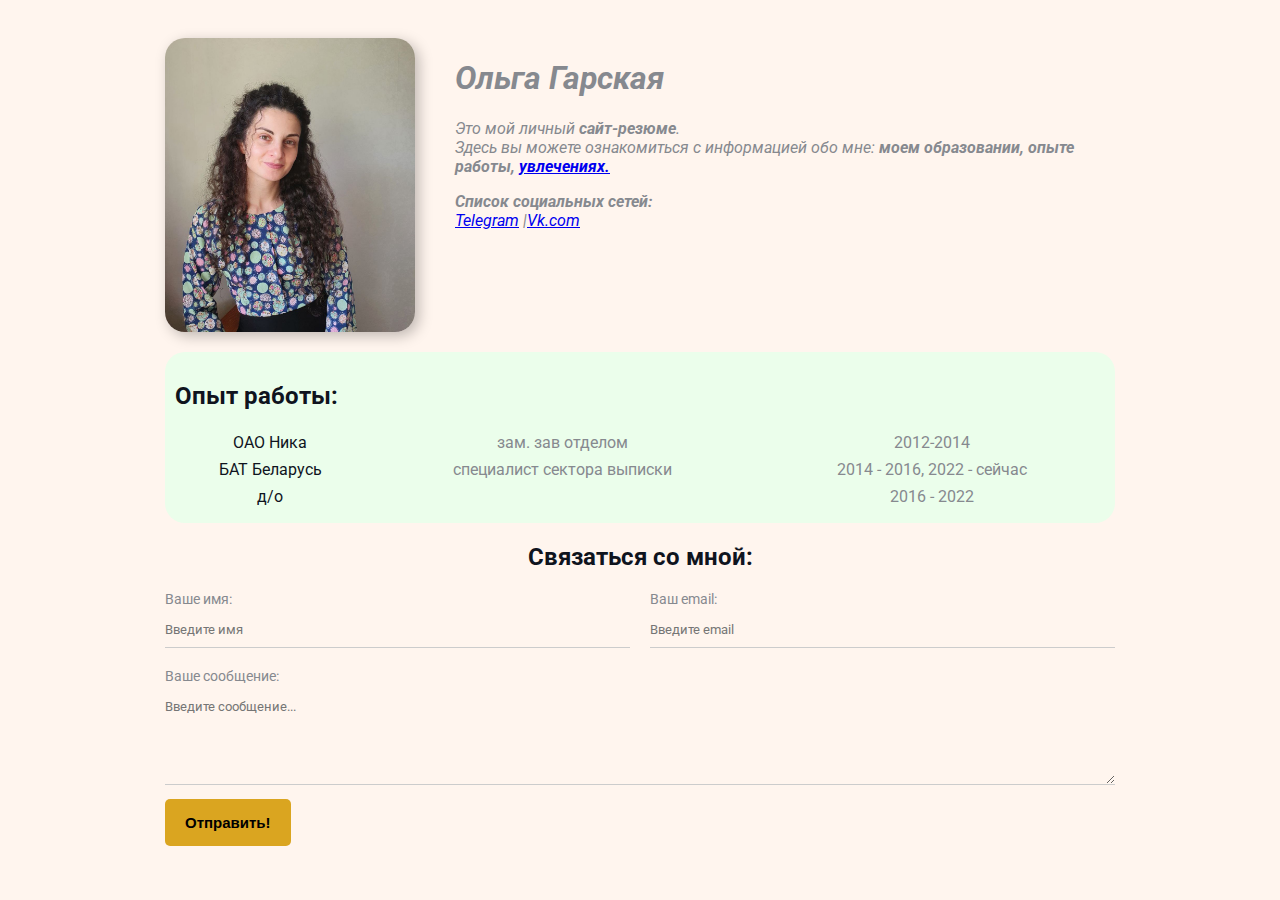
<file: index.html>
<!DOCTYPE html>
<html lang="en">
<head>
    <meta charset="UTF-8">
    <meta http-equiv="X-UA-Compatible" content="IE=edge">
    <meta name="viewport" content="width=device-width, initial-scale=1.0">
    <title>Ольга Гарская</title>
    <meta name="keywords" content="Гарская, резюме, Harskaya, resume">
    <meta name="description" content="Сайт-резюме Ольги Гарской">
<link rel="stylesheet" href="styles.css">
  </head>
<body>
  <div class="container">
    <div class="info">
    <img src="photo_2022-08-10_20-45-14 (22).jpg" alt="Harskaya Volha" class="avatar">
      <div class="info-text">
        <h1>Ольга Гарская </h1>
        
        <p>Это мой личный <strong>сайт-резюме</strong>. <br>Здесь вы можете ознакомиться с информацией <em>обо мне</em>:<strong> моем образовании, опыте работы,
        <a href="04_hobby.html" target="_blank">увлечениях.</a> 
        </strong></p>
        <strong>Список социальных сетей: <br> </strong>
      <a href="https://web.telegram.org/z/" target="_blank">Telegram</a> |<a href="https://vk.com/im">Vk.com</a>
        </div>
    </div>

 <div class="c work">
  <h2>Опыт работы:</h2>
  <table class="table">
  <!-- <thead>
  <tr>
    <th>Компания</th>
    <th>Должность</th>
    <th>Год</th>
  </tr>
  </thead> -->
  <tbody>  
  <tr>
  <td>ОАО Ника</td>
  <td>зам. зав отделом</td>
  <td>2012-2014</td>
  </tr>
  <tr>
  <td>БАТ Беларусь</td>
  <td>специалист сектора выписки</td>
  <td>2014 - 2016, 2022 - сейчас</td>
  </tr>
  <tr>
  <td>д/о</td>
  <td></td>
  <td>2016 - 2022</td>
  </tr>
  </tbody>

  </table>
 </div>



 <form class="form"> 
  <!-- <div class=" c connect"> -->
    <h2>Связаться со мной:</h2>

  <div class="form-row">
    <div class="form-group">
    <label for="text">Ваше имя:</label>
    <input type="text" id="text" placeholder="Введите имя"> 

    </div>

    <div class="form-group">
    <label for="email">Ваш email:</label>
    <input type="email" id="email" placeholder="Введите email"> 
    </div>
  </div>

 <div class="form-group">
<label for="message">Ваше сообщение:</label> 
  <textarea id="message" cols="50" rows="5" placeholder="Введите сообщение..."></textarea>
 </div>
 
 <!-- <div>
  <label for="знакомство">Вам интересно было бы пообщаться лично?  </label>
<select id="знакомство">
  <option value="да" >да</option>
  <option value="нет">нет</option>
</select>
 </div> -->

<div>
 <input type="submit" class="btn" value="Отправить!">
</div>

</form>

</div>


<!-- <h3 class="c read">Почитать перед созданием странички-резюме:
<p>
  <a href="https://www.canva.com/ru_ru/obuchenie/krasivoe-rezyume-bilet-na-sobesedovanie-50-sovetov/">здесь</a> 
  
</p>

</h3> --> 
</header>


</div>

</body>
</html>
</file>
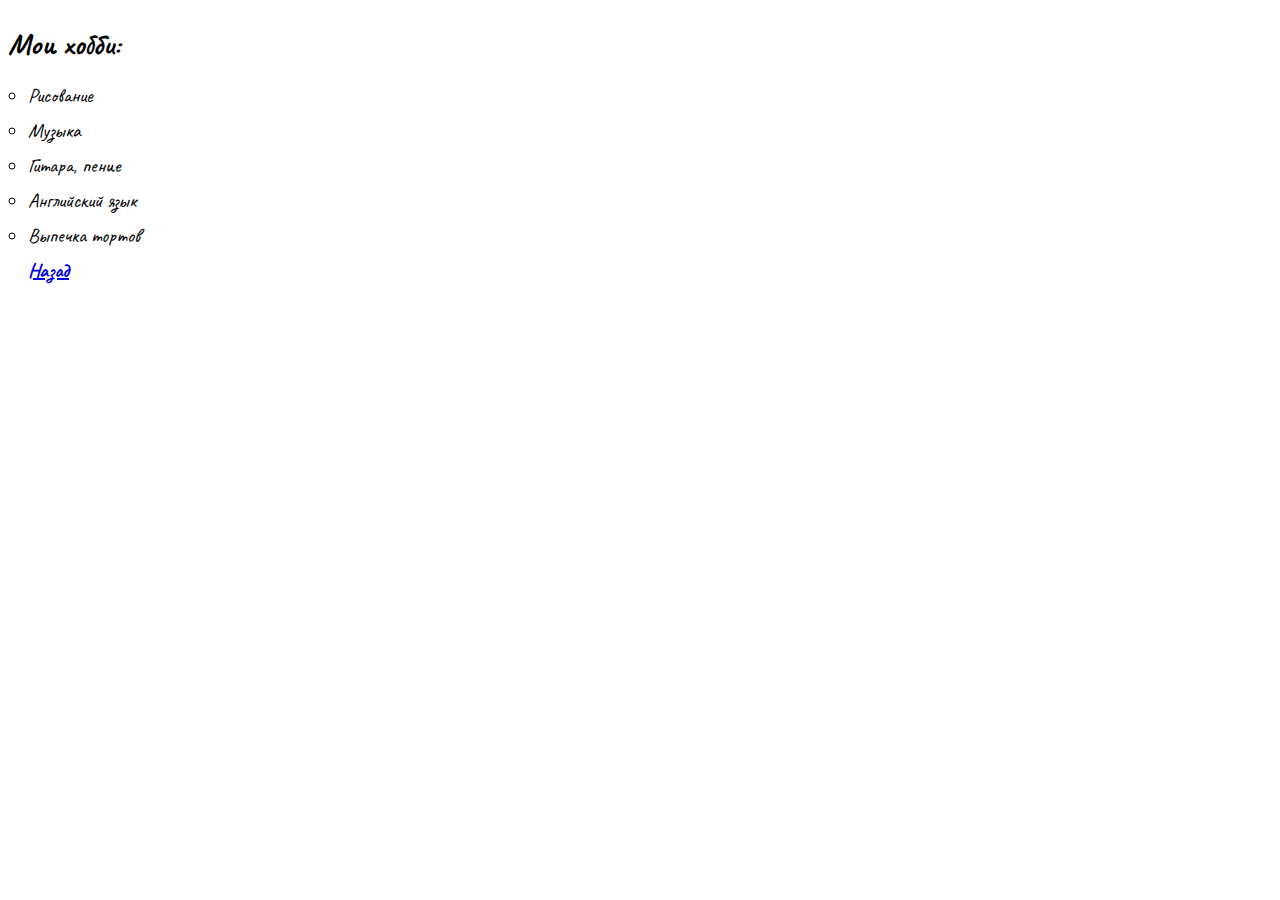
<file: 04_hobby.html>
<!DOCTYPE html>
<html lang="en">
<head>
    <meta charset="UTF-8">
    <meta http-equiv="X-UA-Compatible" content="IE=edge">
    <meta name="viewport" content="width=device-width, initial-scale=1.0">
    <title>Хобби</title>
    <link rel="stylesheet" href="styles04_hobby.css">
</head>
<body>
    <h2>Мои хобби:</h2>
   <ul  class="list" type="circle">
    <li>Рисование</li>
    <li>Музыка</li>
    <li>Гитара, пение</li>
    <li>Английский язык</li>
    <li>Выпечка тортов</li>
        
      <strong>
    <a href="index.html">Назад</a>
    </strong>
</body>
</html>
</file>
<file: styles.css>
@import url('https://fonts.googleapis.com/css2?family=Caveat&family=Roboto:wght@100;400&display=swap');
    
body{
    background: #FFF5EE;
    font-family: 'Roboto', sans-serif;
   color: #0f141e;
}

.c{
    border-radius: 20px;
    padding: 10px;
    margin-bottom: 20px;
}
.info{
    padding-bottom: 20px;
    display: flex;
}
.info-text{
    font-style: italic;
    margin-left: 40px;
    color: #86898f;
}

/* .connect{
    background: NavajoWhite;
    
} */
.work{
background: #ebfeeb;
}

.family{
    background:rgb(223, 146, 158);
   
}

.avatar{
    width: 250px;
    border-radius: 20px;
    box-shadow:4px 4px 14px rgba(0,0,0, 0.25);

}
.container{
    max-width: 950px;
    margin: auto;
    padding: 15px;
    padding-top: 30px;
}
.card h2{
    margin-top: 0;
}
.btn{
    background: goldenrod;
    margin-top: 10px;
    padding: 15px 20px;
    /* font-family: inherit; */
    border-radius: 5px;
    font-size: 15px;
    font-weight: bold;
    border: none;
}

.btn:hover{
    cursor: pointer;
    opacity: 0.8;
}
.btn:active{
color: blue;
    }

a:active{
    color: aquamarine;
}

.table{
    width: 100%;
    /* background: rgb(214, 250, 247); */
    
}
.table td{
    text-align: center;
    padding-bottom: 5px;
 
}
.table td:hover{
    background: yellow;
}
/* .table tbody tr:last-child{
    background: #e6e481;
} */
.table td:nth-child(2),
.table td:nth-child(3) {
    color: #86898F;
}

.form h2{
    text-align: center;
}

.form-row{
margin-bottom: 10px;
display: flex;
}

.form-row .form-group {
    margin-bottom: 10px;
    margin-right: 20px;
    width: 50%;

/* width: calc(50% - 20px); */
    /* display: inline-block; */
}

@media (max-width: 650px) {
    .form-row{
        margin-bottom: 10px;
        display: block;
        }
    .form-row .form-group {
        width: 100%;
        margin-right: 0;
        margin-bottom: 10px;
    }
}

.form-row .form-group:last-child {
    margin-right: 0;
}

.form-group label{
display: block;
font-size: 14px;
color: #86898F;
}

.form-group input, 
.form-group textarea {
    width: 100%;
    box-sizing: border-box;
    border: none;
    background: transparent;
    outline: none;
    border-bottom: 1px solid #ccc;
    color: black;
    font-family: inherit;
    padding: 15px 0 10px;
}
/* .avatar{
    position: fixed;
    top: 0;
    
} */
@media (max-width: 550px) {
    body{
        font-size: 0.7rem;
    }
    .container {
        padding-top: 10px;
            }
    .avatar{
       
        width: 200px; 
    }
    
    .info{
        display: block;
        text-align: center;

    }
}
</file>
<file: styles04_hobby.css>
@import url('https://fonts.googleapis.com/css2?family=Caveat&family=Roboto&display=swap');
body {
    font-family: 'Caveat', sans-serif;
    font-size: 20px;
}

body h2{
    margin-bottom: 0;
}

.list {
    padding: 20px;
    margin: 0;
}
.list li{
    margin-bottom: 10px;
}
</file>
